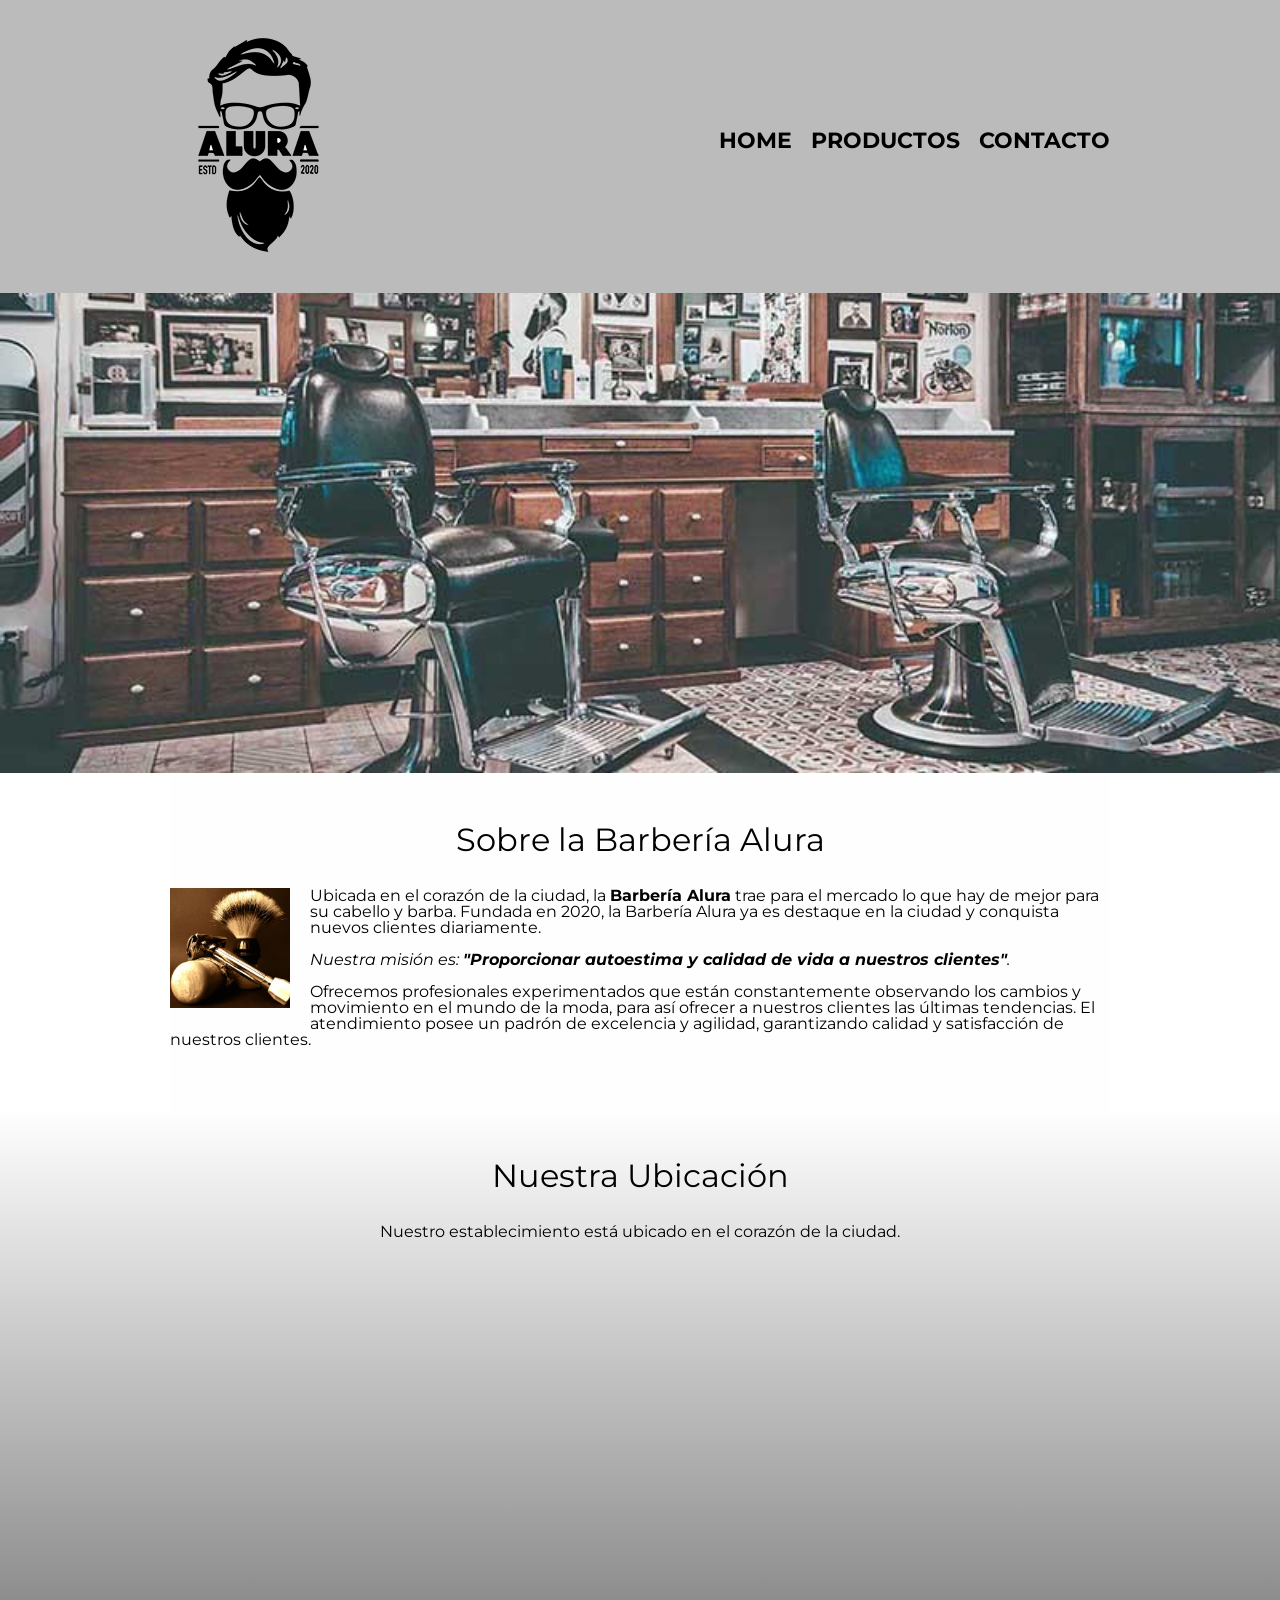
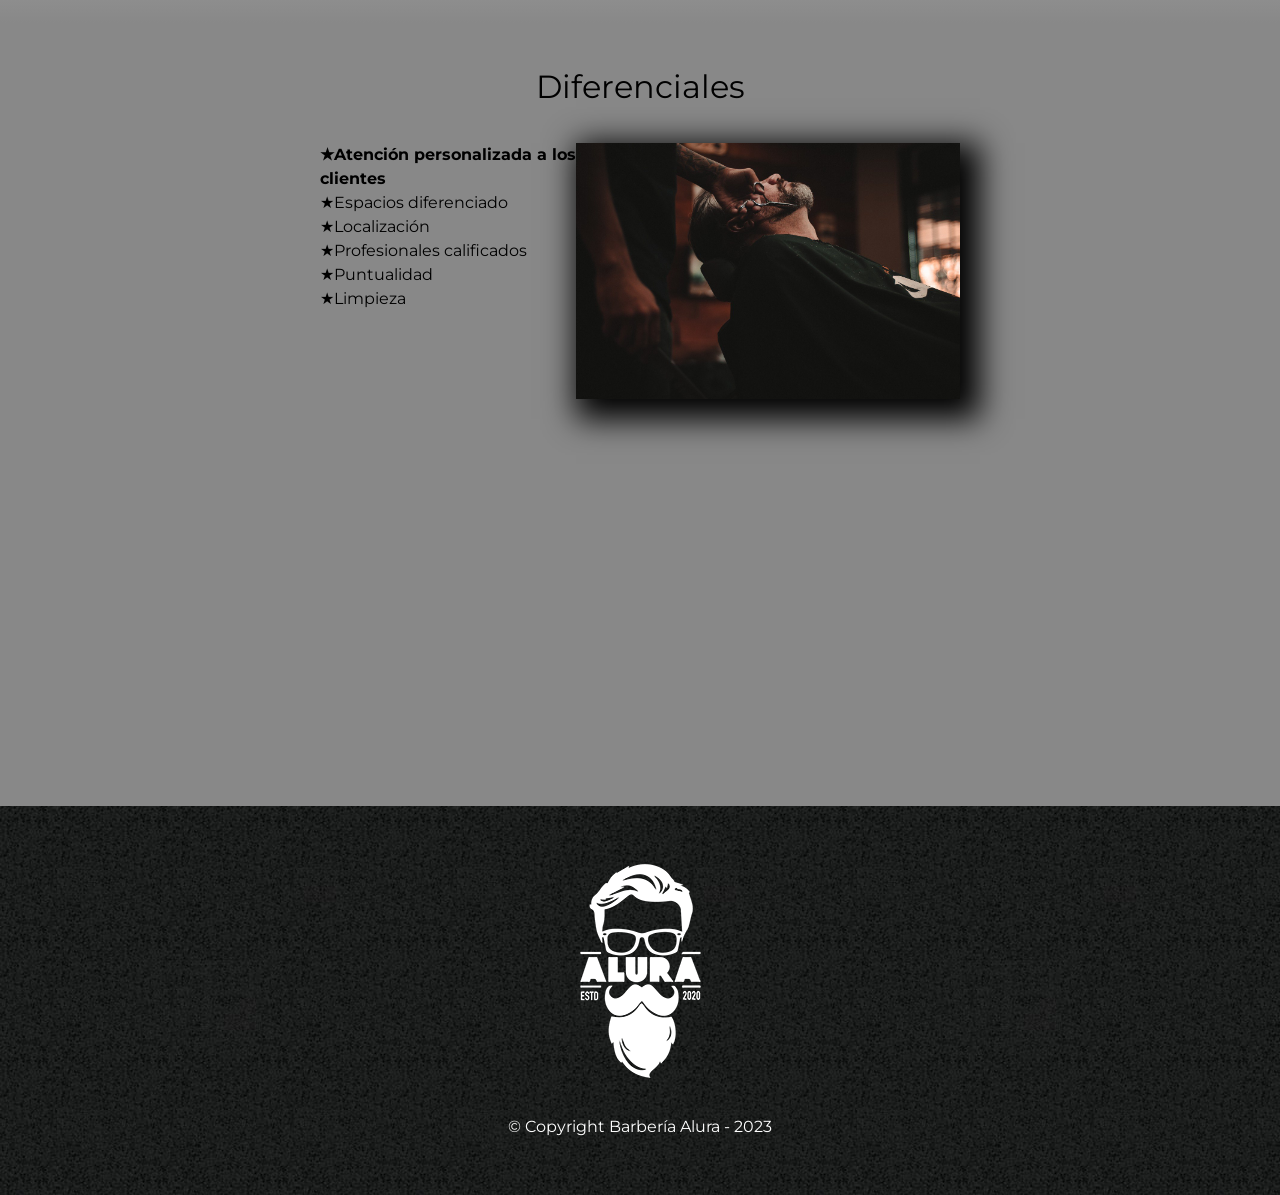
<file: website/index.html>
<!DOCTYPE html> 

<html lang="es">
	<head>
		<meta charset="UTF-8">
		<meta name="viewport" content="width=device-width">
		<title>Barbería Alura</title>
		<link rel="stylesheet" href="Tools/reset.css">
		<link rel="stylesheet" href="CSS/style.css">
		<link href="https://fonts.googleapis.com/css2?family=Montserrat:wght@300&display=swap" rel="stylesheet">
	</head>

	<body>
		<header>
			<div class="caja">
				<h1><img src="Images/logo.png"></h1>
				<nav>
					<ul>
						<li><a href="index.html">Home</a></li>
						<li><a href="Views/productos.html">Productos</a></li>
						<li><a href="Views/contacto.html">Contacto</a></li>
					</ul>
				</nav>
			</div>
		</header>
		
		<img class="banner" src="Images/banner.jpg">
		
		<main>
			<section class="principal">

				<h2 class="titulo-principal">Sobre la Barbería Alura</h2>

				<img class="utensilios" alt="Utensilios de un barbero" src="Images/utensilios.jpg">

				<p>Ubicada en el corazón de la ciudad, la <strong>Barbería Alura</strong> trae para el mercado lo que hay de mejor para su cabello y barba. Fundada en 2020, la Barbería Alura ya es destaque en la ciudad y conquista nuevos clientes diariamente.</p>

				<p id="mision"><em>Nuestra misión es: <strong>"Proporcionar autoestima y calidad de vida a nuestros clientes"</strong>.</em></p>

				<p>	Ofrecemos profesionales experimentados que están constantemente observando los cambios y movimiento en el mundo de la moda, para así ofrecer a nuestros clientes las últimas tendencias. El atendimiento posee un padrón de excelencia y agilidad, garantizando calidad y satisfacción de nuestros clientes. </p>

			</section>

			<section class="mapa">
				<h3 class="titulo-principal">Nuestra Ubicación</h3>
				<p>Nuestro establecimiento está ubicado en el corazón de la ciudad.</p>

				<div class="mapa-contenido">
					<iframe src="https://www.google.com/maps/embed?pb=!1m18!1m12!1m3!1d34784.869470159!2d-46.65499870427411!3d-23.593248407555798!2m3!1f0!2f0!3f0!3m2!1i1024!2i768!4f13.1!3m3!1m2!1s0x94ce5a2b2ed7f3a1%3A0xab35da2f5ca62674!2sCaelum%20-%20Education%20and%20Innovation!5e0!3m2!1ses-419!2sbr!4v1602972945026!5m2!1ses-419!2sbr" width="100%" height="300" frameborder="0" style="border:0;" allowfullscreen="" aria-hidden="false" tabindex="0"></iframe>
				</div>

			</section>

			<section class="diferenciales">

				<h3 class="titulo-principal">Diferenciales</h3>

				<div class = "contenido-diferenciales">
					<ul class="lista-diferenciales">
						<li class="items">Atención personalizada a los clientes</li>
						<li class="items">Espacios diferenciado</li>
						<li class="items">Localización</li>
						<li class="items">Profesionales calificados</li>
						<li class="items">Puntualidad</li>
						<li class="items">Limpieza</li>
						
					 </ul><img class="imagen-diferenciales" src="Images/diferenciales.jpg"> <!-- Efecto imagen en linea con el texto, tiene que estar todo en la misma linea con el display adecuado -->
				</div>
				<div class="video">
					<iframe width="100%" height="315" src="https://www.youtube.com/embed/wcVVXUV0YUY" frameborder="0" allow="accelerometer; autoplay; clipboard-write; encrypted-media; gyroscope; picture-in-picture" allowfullscreen></iframe>
				</div>

			</section>


		</main>

		<footer>
			<img src="Images/logo-blanco.png">
			<p class="copyright">&copy Copyright Barbería Alura - 2023</p>
		</footer>
	</body>
</html>
</file>
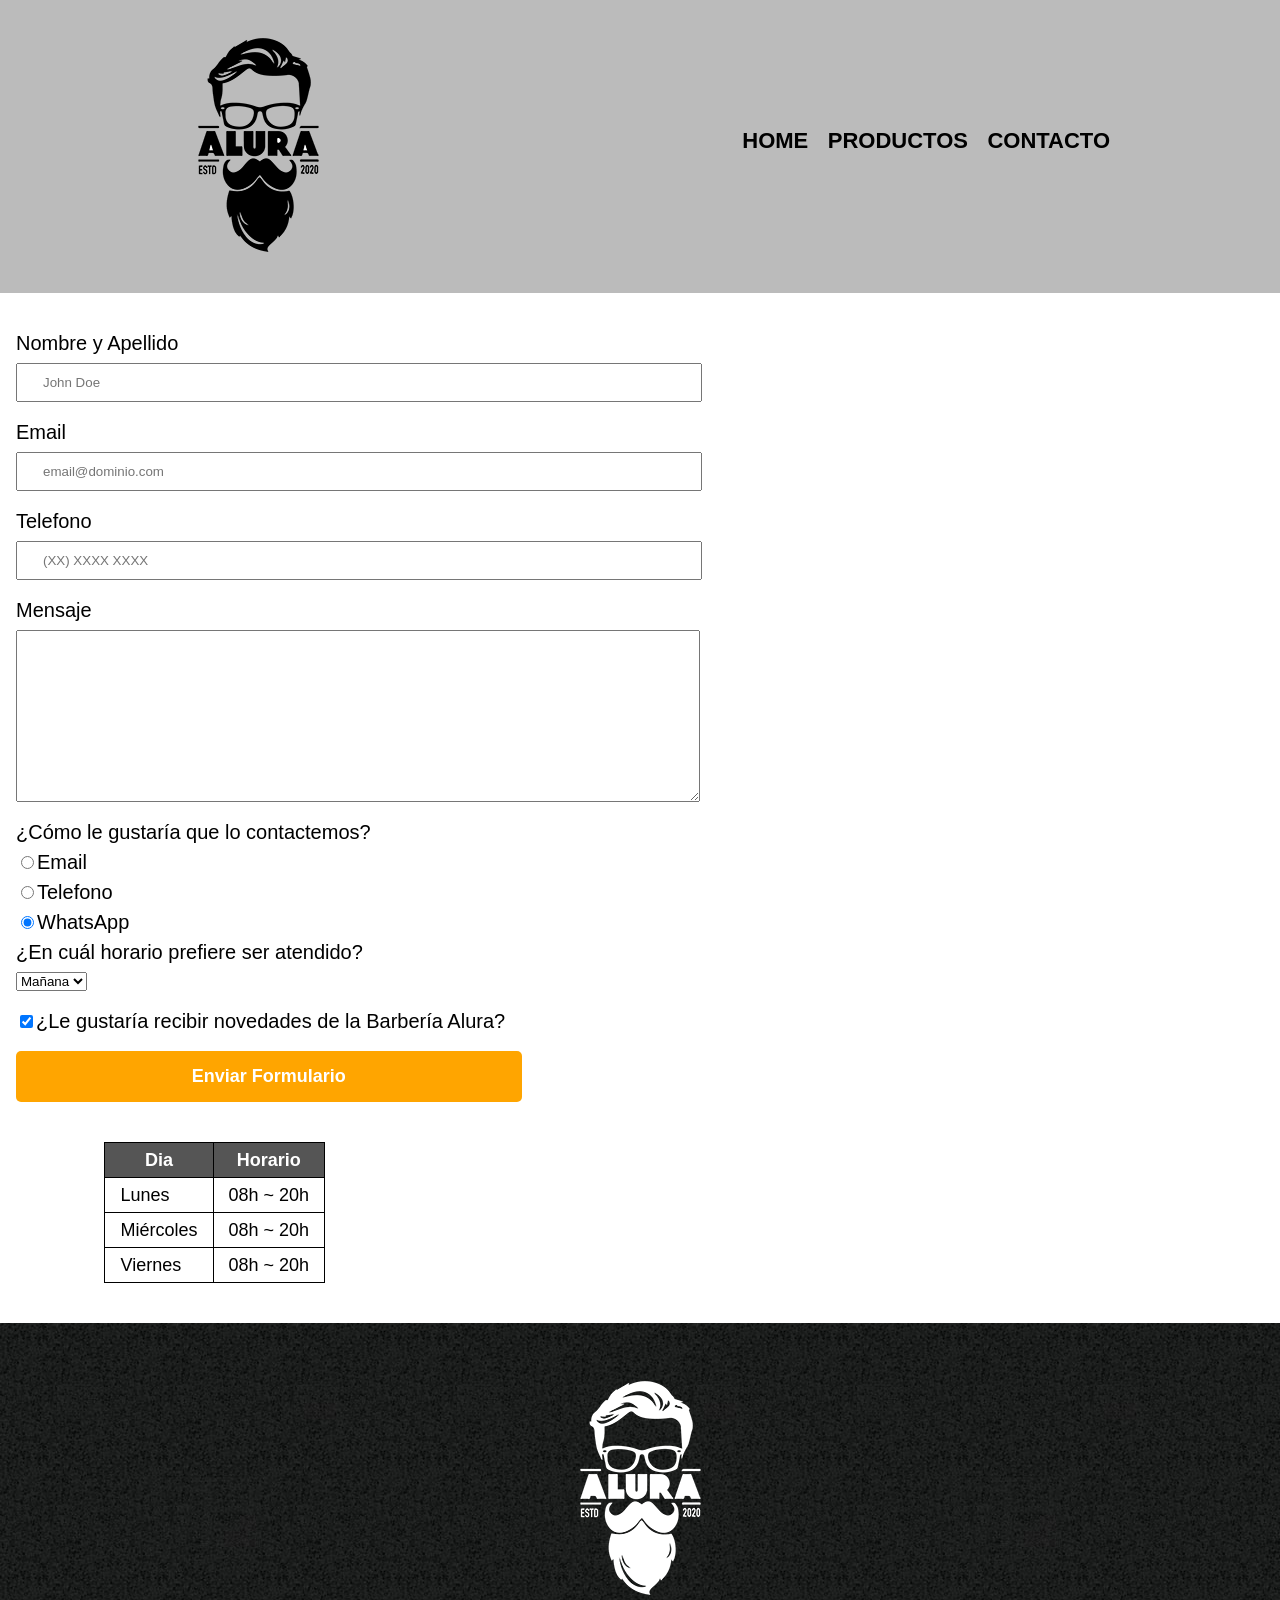
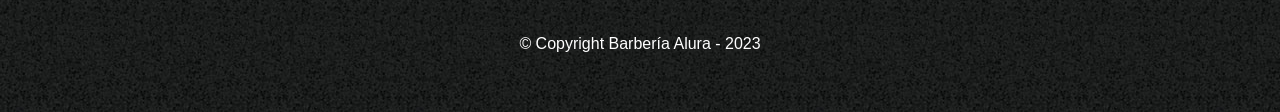
<file: website/Views/contacto.html>
<!DOCTYPE html>
<html lang="es">
	<head>
		<meta charset="utf-8">
		<meta name="viewport" content="width=device-width">
		<link rel="stylesheet" href="../Tools/reset.css">
		<link rel="stylesheet" href="../CSS/style.css">
		<title>Contacto - Barbería Alura</title>
	</head>
	<body>
		<header>
			<div class="caja">
				<h1><img src="../Images/logo.png" alt="Logo de la Barbería Alura"></h1>
				<nav>
					<ul>
						<li><a href="../index.html">Home</a></li>
						<li><a href="productos.html">Productos</a></li>
						<li><a href="contacto.html">Contacto</a></li>
					</ul>
				</nav>
			</div>
		</header>

		<main class="main-contacto">
			<form>
			
				<label for="nombre_apellido">Nombre y Apellido</label>
				<input type="text" id="nombre_apellido" class="input-padron" placeholder="John Doe" required>

				<label for="email">Email</label>
				<input type="email" id="email" class="input-padron" placeholder="email@dominio.com" required>

				<label for="telefono">Telefono</label>
				<input type="tel" id="telefono" class="input-padron" placeholder="(XX) XXXX XXXX" required>


				<label for="mensaje">Mensaje</label>
				<textarea cols="70" rows="10" id="mensaje" class="input-padron"></textarea required>
				

				<fieldset>
					<legend>¿Cómo le gustaría que lo contactemos?</legend>
					<label for="radio-email"><input type="radio" value="email" id="radio-email" name="contacto">Email</label>
					<label for="radio-telefono"><input type="radio" value="telefono" id="radio-telefono" name="contacto">Telefono</label>
					<label for="radio-wpp"><input type="radio" value="wpp" id="radio-wpp" name="contacto" checked>WhatsApp</label>
				</fieldset>

				<fieldset>
					<legend>¿En cuál horario prefiere ser atendido?</legend>
					<select>
						<option>Mañana</option>
						<option>Tarde</option>
						<option>Noche</option>
					</select>
				</fieldset>

				<label class="checkbox"><input type="checkbox" checked>¿Le gustaría recibir novedades de la Barbería Alura?</label>
 
				<input type="submit" value="Enviar Formulario" class="enviar">
			</form>
			<table = class="tabla-contacto">
				<thead>				
					<tr>
						<th>Dia</th>					
						<th>Horario</th>					
					</tr>
				</thead>
				<tbody>					
					<tr>
						<td>Lunes</td>					
						<td>08h ~ 20h</td>					
					</tr>
					<tr>
						<td>Miércoles</td>					
						<td>08h ~ 20h</td>					
					</tr>
					<tr>
						<td>Viernes</td>					
						<td>08h ~ 20h</td>					
					</tr>
				</tbody>
			</table>
		</main>
		<footer>
			<img src="../Images/logo-blanco.png" alt="Logo de la Barbería Alura">
			<p class="copyright">&copy Copyright Barbería Alura - 2023</p>
		</footer>
	</body>
</html>
</file>
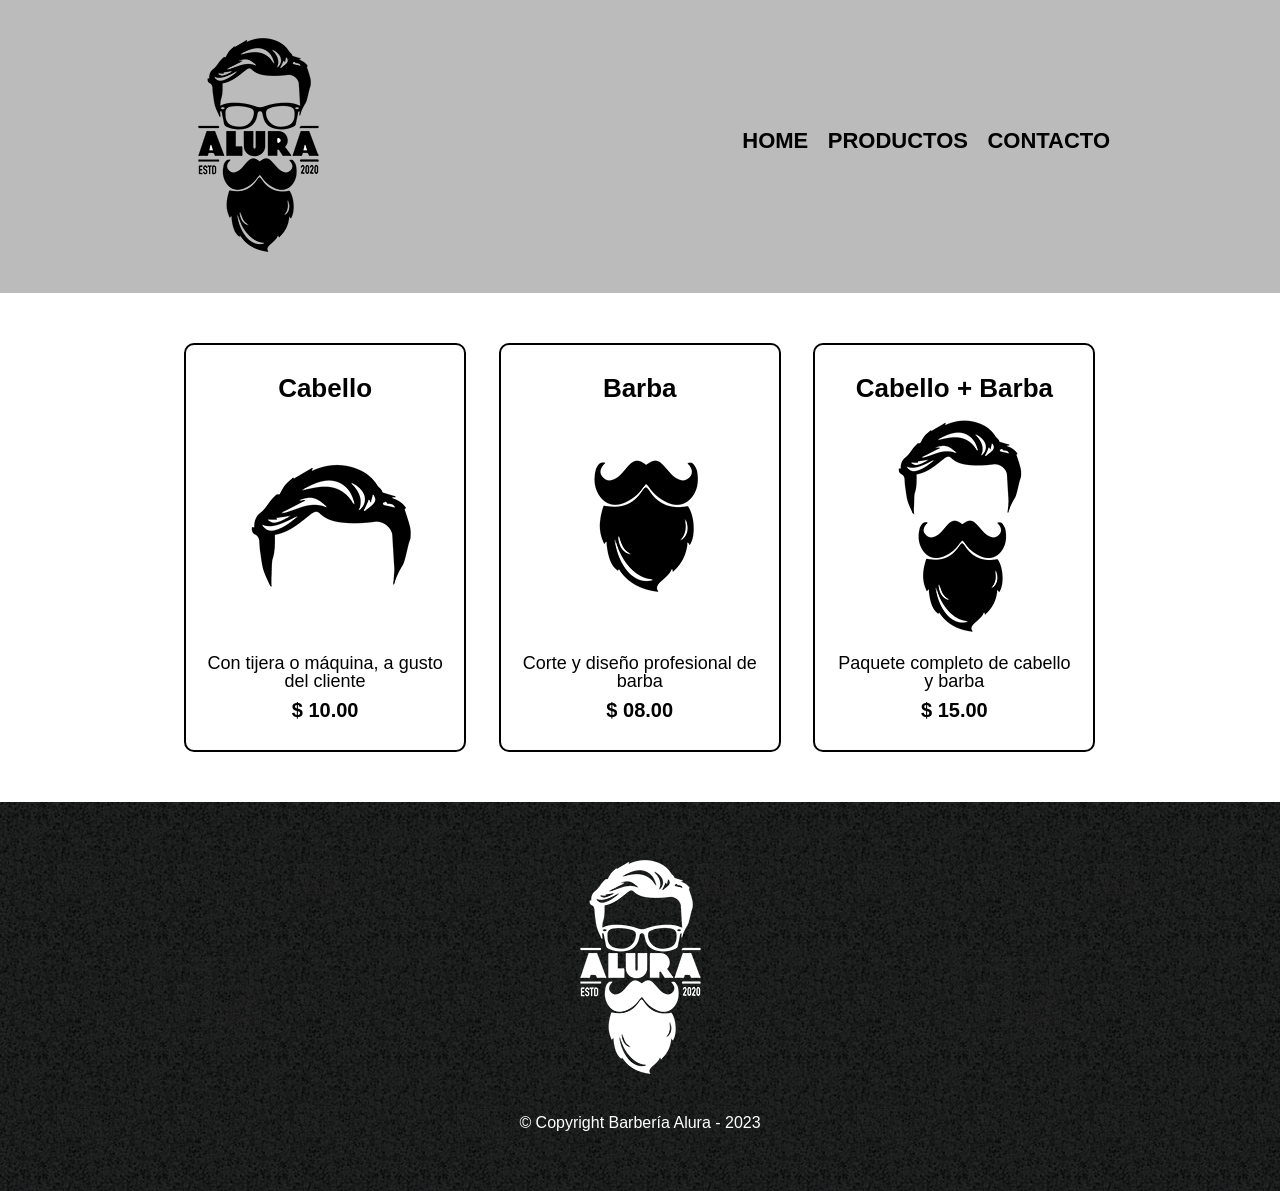
<file: website/Views/productos.html>
<!DOCTYPE html>
<html lang="es">
	<head>
		<meta charset="utf-8">
		<meta name="viewport" content="width=device-width">
		<link rel="stylesheet" href="../Tools/reset.css">
		<link rel="stylesheet" href="../CSS/style.css">
		<title>Productos - Barbería Alura</title>
	</head>
	<body>
		<header>
			<div class="caja">
				<h1><img src="../Images/logo.png"></h1>
				<nav>
					<ul>
						<li><a href="../index.html">Home</a></li>
						<li><a href="productos.html">Productos</a></li>
						<li><a href="contacto.html">Contacto</a></li>
					</ul>
				</nav>
			</div>
		</header>
		<main>
			<ul class="productos">
				<li>
					<h2>Cabello</h2>
					<img src="../Images/cabello.jpg" width="auto">
					<p class="producto-descripcion">Con tijera o máquina, a gusto del cliente</p>
					<p class="producto-precio">$ 10.00</p>
				</li>
				<li>
					<h2>Barba</h2>
					<img src="../Images/barba.jpg" width="auto">
					<p class="producto-descripcion">Corte y diseño profesional de barba</p>
					<p class="producto-precio">$ 08.00</p>
				</li>
				<li>
					<h2>Cabello + Barba</h2>
					<img src="../Images/cabello+barba.jpg" width="auto">
					<p class="producto-descripcion">Paquete completo de cabello y barba</p>
					<p class="producto-precio">$ 15.00</p>
				</li>
			</ul>			
		</main>
		<footer>
			<img src="../Images/logo-blanco.png">
			<p class="copyright">&copy Copyright Barbería Alura - 2023</p>
		</footer>
	</body>
</html>
</file>
<file: website/CSS/style.css>
body{
	font-family: 'Montserrat', sans-serif;
}

header{
	background-color: #BBBBBB;
	padding: 20px 0;
}

.main-contacto{
	margin-left: 1em;
}

.caja{
	width: 940px;
	position: relative;
	margin: 0 auto; 
}

nav{
	position: absolute;
	top: 110px;
	right: 0;
}

nav li{
	display: inline;
	margin: 0 0 0 15px;
}

nav a{
	text-transform: uppercase;
	color: black;
	font-weight: bold;
	font-size: 22px;
	text-decoration: none;
}

nav a:hover{
	color: #c78c19;
	text-decoration: underline;
}

.productos{
	width: 940px;
	margin: 0 auto;
	padding: 50px;
}

.productos li{
	display: inline-block;
	text-align: center;
	width: 30%;
	vertical-align: top;
	margin: 0 1.5%;
	padding: 30px 20px;
	box-sizing: border-box;
	border: 2px solid black;
	border-radius: 10px;
}

.productos li:hover{
	border-color: #c78c19;
}

.productos li:active{
	border-color: #088c19;
}

.productos h2{
	font-size: 26px;
	font-weight: bold;
}

.productos li:hover h2{
	font-size: 29px;
}

.producto-descripcion{
	font-size: 18px;
}

.producto-precio{
	font-size: 20px;
	font-weight: bold;
	margin-top: 10px;
}

footer{
	text-align: center;
	background: url(../Images/bg.jpg);
	padding: 40px;
}

.copyright{
	color: white;
	font-size: 16px;
	margin: 20px;
}

/*-------- CSS PARA CONTACTO -------- */

form{
	margin: 40px 0;

}

form label, form legend{
	display: block;
	font-size: 20px;
	margin: 0 0 10px;
}

.input-padron{
	display: block;
	margin: 0 0 20px;
	padding: 10px 25px;
	width: 50%;
}

.checkbox{
	margin: 20px 0;
}

.enviar{
	width: 40%;
	padding: 15px 0;
	font-size: 18px;
	font-weight: bold;
	color: white;
	background: orange;
	border: none;
	border-radius: 5px;
	transition: 1s all;
	cursor: pointer;
}

.enviar:hover{
	background: darkorange;
	transform: scale(1.2);
}

.tabla-contacto{
	margin: 40px 7%;
	position: relative;
}

thead{
	background: #555555;
	color: white;
	font-weight: bold;
}
td, th{
	border: 1px solid black;
	padding: 8px 15px;
	font-size: 18px;
}

/*------------ CSS PARA HOME ------------*/
.banner{
	width: 100%;
}

.principal{
	padding: 3em 0;
	background: #FEFEFE;
	width: 940px;
	margin: 0 auto;
}

.titulo-principal{
	text-align: center;
	font-size: 2em;
	margin: 0 0 1em;
	clear: left;	
}

.principal p{
	margin: 0 0 1em;
}

.principal strong{
	font-weight: bold;
}

.principal em{
	font-style: italic;
}

.utensilios{
	width: 120px;
	float: left;
	margin: 0 20px 20px 0;
}

.mapa{
	padding: 3em 0;
	background: linear-gradient(#FEFEFE, #888888);
}

.mapa p{
	margin: 0 0 2em;
	text-align: center;
}

.mapa-contenido{
	width: 940px;
	margin: 0 auto;
}


.diferenciales{
	padding: 3em 0;
	background: #888888;
}

.contenido-diferenciales{
	width: 640px;
	margin: 2.5em auto 0;
}

/*La imagen tiene el 60%, la lista ocupara el 40% de los 640px definididos para todo el bloque contenido-diferenciales*/

.lista-diferenciales{
	width: 40%;
	display: inline-block; /*inline-block hace una lectura del codigo HTML, si lo coloco todo seguido sin saltos del linea, dara el efecto deseado*/
	vertical-align: top;
}

.items{
	line-height: 1.5;
}

.items:first-child{
	font-weight: bold;
}
.items:before{
	content:"★";
}

.imagen-diferenciales{
	width: 60%;
	transition: 400ms;
	box-shadow: 10px 10px 30px 10px black;
}

.imagen-diferenciales:hover{
	opacity: 0.3;
}

.video{
	width: 640px;
	margin: 1.2em auto;
}


/* ---------- CSS RESPONSIVE --------- */

@media screen and (max-width: 480px){

	h1, nav ul{
		text-align: center;
	}
	nav{
		position: static;
	}
	nav ul{
		display: auto;	
	}
	nav li{
		display: block;
		margin: 0 0;
	}

	.caja, .principal, .mapa-contenido, .contenido-diferenciales, .video, .productos, .productos li, .enviar{
		width: auto;
		margin: 0 auto;
	}

	.tabla-contacto{
		margin: 10% 0;
	}

	.mapa{
		padding: 0;
	}

	.lista-diferenciales, .imagen-diferenciales{
		width: 100%;
	}

	.imagen-diferenciales{
		margin: 15px 0 0 0;
	}
	.titulo-principal{
		text-decoration: underline 0.5px;
	}
}
</file>
